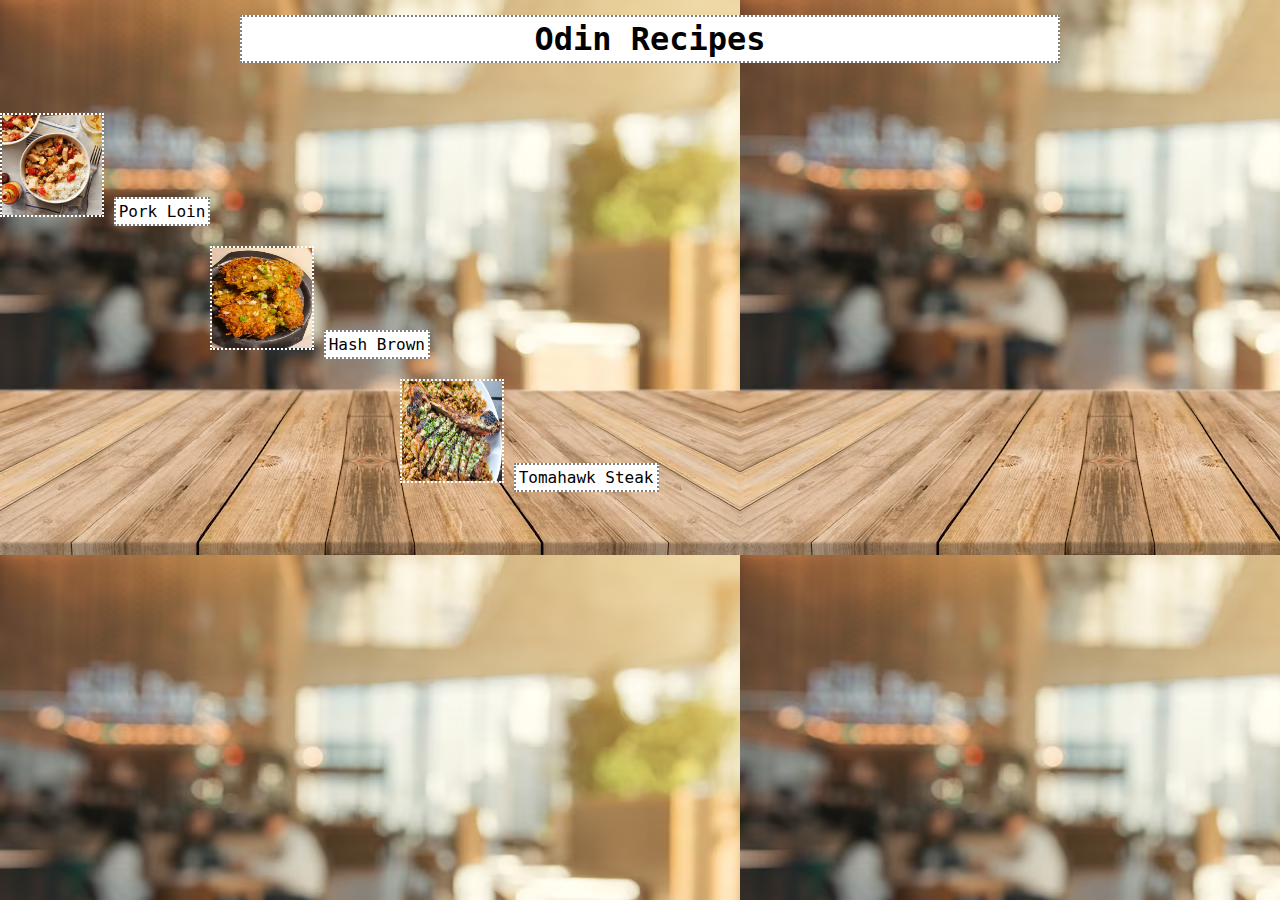
<file: index.html>
<!DOCTYPE html>

<html lang="en">
    <head>
        <meta charset="utf-8">
        <link rel="stylesheet" type="text/css" href="index.css">
    </head>

    <body  class="container">
        <h1 class="header">Odin Recipes</h1>
        <br>
        <div class="item one">
            <img class="img zero" src="./img/Slow-Cooker-Arizona-Poblano-Pork_EXPS_RC21_263547_B07_28_8b-26.jpg" alt="Poblano">
            <a href="poblanoPorkLoin.html">Pork Loin</a>
        </div>
        <div class="item two">
            <img class="img one" src="./img/image.webp" alt="Hash Brown"> 
            <a href="hashbrown.html">Hash Brown</a> </li>
        </div>
        <div class="item three">
            <img class="img two" src="./img/Grilled-Tomahawk-Steak.webp" alt="Grilled Tomahawk Steak">
            <a href="gtsteak.html">Tomahawk Steak</a> </li>
        </div>  
    </body>

</html>
</file>
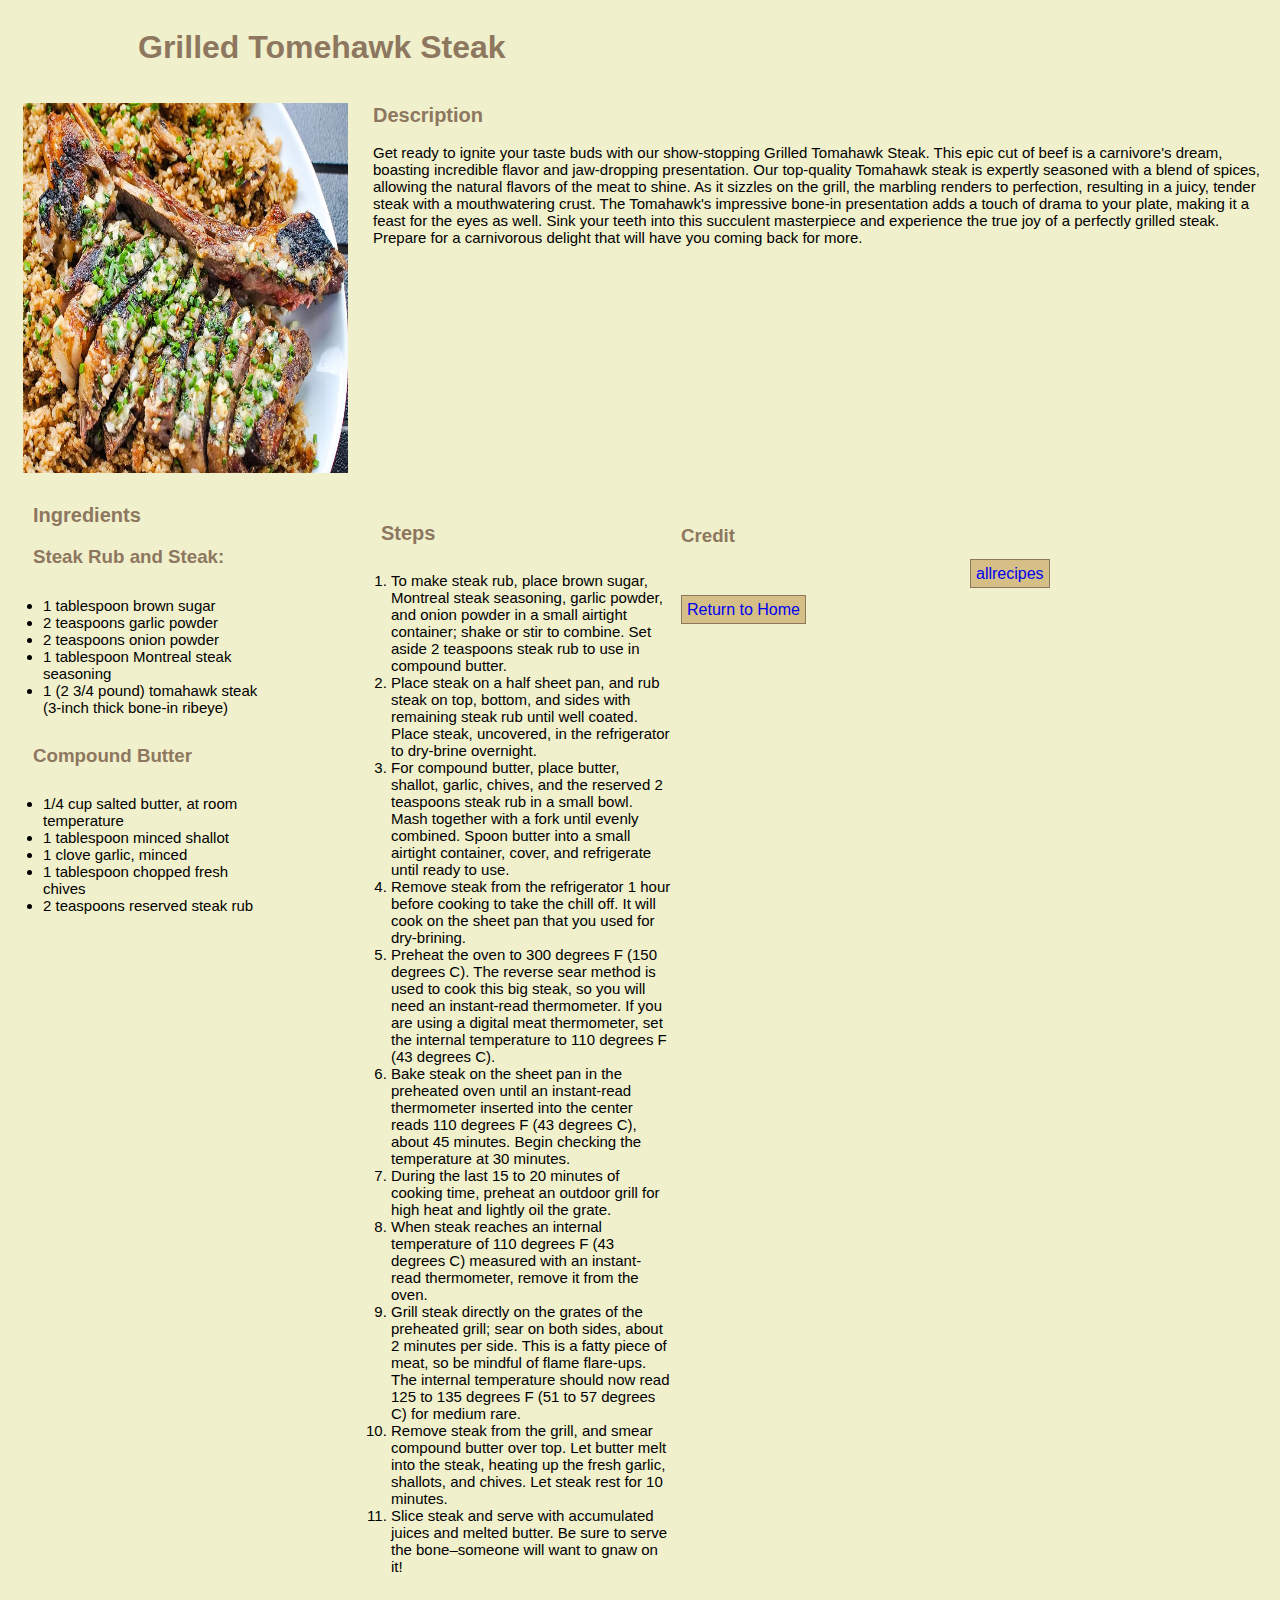
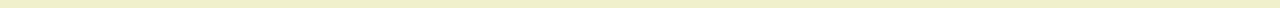
<file: gtsteak.html>
<!DOCTYPE html>
<html lang="en">
    <head>
        <meta charset="utf-8">
        <title>Grilled T. Steak</title>
        <link rel="stylesheet" type="text/css" href="orders.css" />
    </head>
    <body class="container">
        <h1 class="heading one">Grilled Tomehawk Steak</h1>
        <div class="description">
            <img class="img" src="./img/Grilled-Tomahawk-Steak.webp">
            <h2 class="des">Description</h2>
            <p>
                Get ready to ignite your taste buds with our show-stopping Grilled Tomahawk Steak. This epic cut of beef is a carnivore's dream, boasting incredible flavor and jaw-dropping presentation. Our top-quality Tomahawk steak is expertly seasoned with a blend of spices, allowing the natural flavors of the meat to shine. As it sizzles on the grill, the marbling renders to perfection, resulting in a juicy, tender steak with a mouthwatering crust. The Tomahawk's impressive bone-in presentation adds a touch of drama to your plate, making it a feast for the eyes as well. Sink your teeth into this succulent masterpiece and experience the true joy of a perfectly grilled steak. Prepare for a carnivorous delight that will have you coming back for more.
            </p>
        </div>
        <br>
        <div class="craft">
            <div class="unorder">
                <h2 class="heading two">Ingredients<h2>
                <h3>Steak Rub and Steak:</h3>
                <ul class="list">
                    <li>1 tablespoon brown sugar </li>
                    <li>2 teaspoons garlic powder </li>
                    <li>2 teaspoons onion powder </li>
                    <li>1 tablespoon Montreal steak seasoning</li>
                    <li>1 (2 3/4 pound) tomahawk steak (3-inch thick bone-in ribeye) </li>
                </ul>
                <h3>Compound Butter</h3>
                <ul class="list">
                    <li>1/4 cup salted butter, at room temperature </li>
                    <li>1 tablespoon minced shallot </li>
                    <li>1 clove garlic, minced </li>
                    <li>1 tablespoon chopped fresh chives </li>
                    <li>2 teaspoons reserved steak rub </li>
                </ul>
            </div>  
            <div class="order">
                <br>
                <h2 class="heading three">Steps</h2>
                <ol class="olist three">
                    <li>To make steak rub, place brown sugar, Montreal steak seasoning, garlic powder, and onion powder in a small airtight container; shake or stir to combine. Set aside 2 teaspoons steak rub to use in compound butter. </li>
                    <li>Place steak on a half sheet pan, and rub steak on top, bottom, and sides with remaining steak rub until well coated. Place steak, uncovered, in the refrigerator to dry-brine overnight. </li>
                    <li>For compound butter, place butter, shallot, garlic, chives, and the reserved 2 teaspoons steak rub in a small bowl. Mash together with a fork until evenly combined. Spoon butter into a small airtight container, cover, and refrigerate until ready to use. </li>
                    <li>Remove steak from the refrigerator 1 hour before cooking to take the chill off. It will cook on the sheet pan that you used for dry-brining. </li>
                    <li>Preheat the oven to 300 degrees F (150 degrees C). The reverse sear method is used to cook this big steak, so you will need an instant-read thermometer. If you are using a digital meat thermometer, set the internal temperature to 110 degrees F (43 degrees C). </li>
                    <li>Bake steak on the sheet pan in the preheated oven until an instant-read thermometer inserted into the center reads 110 degrees F (43 degrees C), about 45 minutes. Begin checking the temperature at 30 minutes. </li>
                    <li>During the last 15 to 20 minutes of cooking time, preheat an outdoor grill for high heat and lightly oil the grate. </li>
                    <li>When steak reaches an internal temperature of  110 degrees F (43 degrees C) measured with an instant-read thermometer, remove it from the oven. </li>
                    <li>Grill steak directly on the grates of the preheated grill; sear on both sides, about 2 minutes per side. This is a fatty piece of meat, so be mindful of flame flare-ups. The internal temperature should now read 125 to 135 degrees F (51 to 57 degrees C) for medium rare. </li>
                    <li>Remove steak from the grill, and smear compound butter over top. Let butter melt into the steak, heating up the fresh garlic, shallots, and chives. Let steak rest for 10 minutes. </li>
                    <li>Slice steak and serve with accumulated juices and melted butter. Be sure to serve the bone–someone will want to gnaw on it! </li>
                </ol>
            </div>         
        </div>
        <div cl="container brown">
            <br>
            <h3 class="heading five">Credit</h3>
            <a id="reference" href="https://www.allrecipes.com/grilled-tomahawk-steak-recipe-7508957">allrecipes</a>
        </div>
        <br>   
        <a class="return" href="index.html">Return to Home</a>
    </body>
</html>
</file>
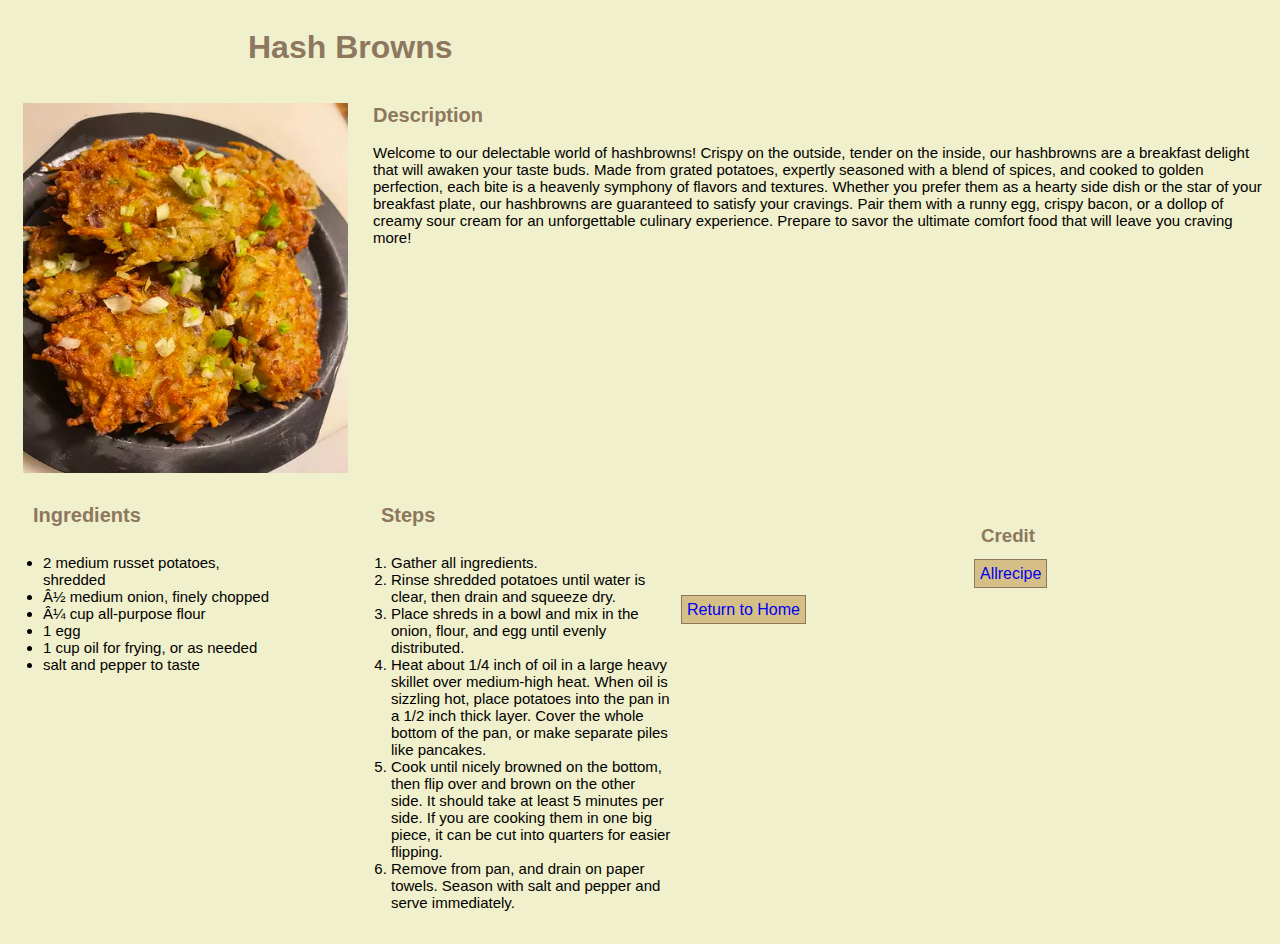
<file: hashbrown.html>
<!DOCTYPE html>
<html lan="en">
    <head charset="utf-8">
        <title>HashBrown</title>
        <link rel="stylesheet" type="text/css" href="orders.css" />
    </head>
    <body class="container">
        <h1 class="heading brown">Hash Browns</h1>
       <div class="description">
            <img class="img" src="./img/image.webp" alt="Hash Browns ">
            <h2 class="des">Description</h2>
            <p>
                Welcome to our delectable world of hashbrowns! Crispy on the outside, tender on the inside, our hashbrowns are a breakfast delight that will awaken your taste buds. Made from grated potatoes, expertly seasoned with a blend of spices, and cooked to golden perfection, each bite is a heavenly symphony of flavors and textures. Whether you prefer them as a hearty side dish or the star of your breakfast plate, our hashbrowns are guaranteed to satisfy your cravings. Pair them with a runny egg, crispy bacon, or a dollop of creamy sour cream for an unforgettable culinary experience. Prepare to savor the ultimate comfort food that will leave you craving more!
            </p>
       </div>
        <br>
        <div class="craft">
            <div class="unorder">
                <h2 class="heading two">Ingredients</h2>
                <ul class="list">
                    <li class="item">2 medium russet potatoes, shredded </li>
                    <li class="item">½ medium onion, finely chopped </li>
                    <li class="item">¼ cup all-purpose flour </li>
                    <li class="item">1 egg </li>
                    <li class="item">1 cup oil for frying, or as needed </li>
                    <li class="item">salt and pepper to taste </li>
                </ul> 
            </div>
            <div class="order">
                <h2 class="heading three">Steps</h2>
                <ol class="olist">
                    <li>Gather all ingredients. </li>
                    <li>Rinse shredded potatoes until water is clear, then drain and squeeze dry. </li>
                    <li>Place shreds in a bowl and mix in the onion, flour, and egg until evenly distributed. </li>
                    <li>Heat about 1/4 inch of oil in a large heavy skillet over medium-high heat. When oil is sizzling hot, place potatoes into the pan in a 1/2 inch thick layer. Cover the whole bottom of the pan, or make separate piles like pancakes. </li>
                    <li>Cook until nicely browned on the bottom, then flip over and brown on the other side. It should take at least 5 minutes per side. If you are cooking them in one big piece, it can be cut into quarters for easier flipping. </li>
                    <li>Remove from pan, and drain on paper towels. Season with salt and pepper and serve immediately. </li>
                </ol> 
            </div> 
        </div>
        <br>
        <div class="container brown">
            <h3 class="heading five">Credit</h3>
            <a id="referen" href="https://www.allrecipes.com/recipe/57783/emilys-famous-hash-browns/">Allrecipe</a>
            <br>
            <br>
        </div>
        <br>
        <a class="return" href="index.html">Return to Home</a>
    </body>

</html>
</file>
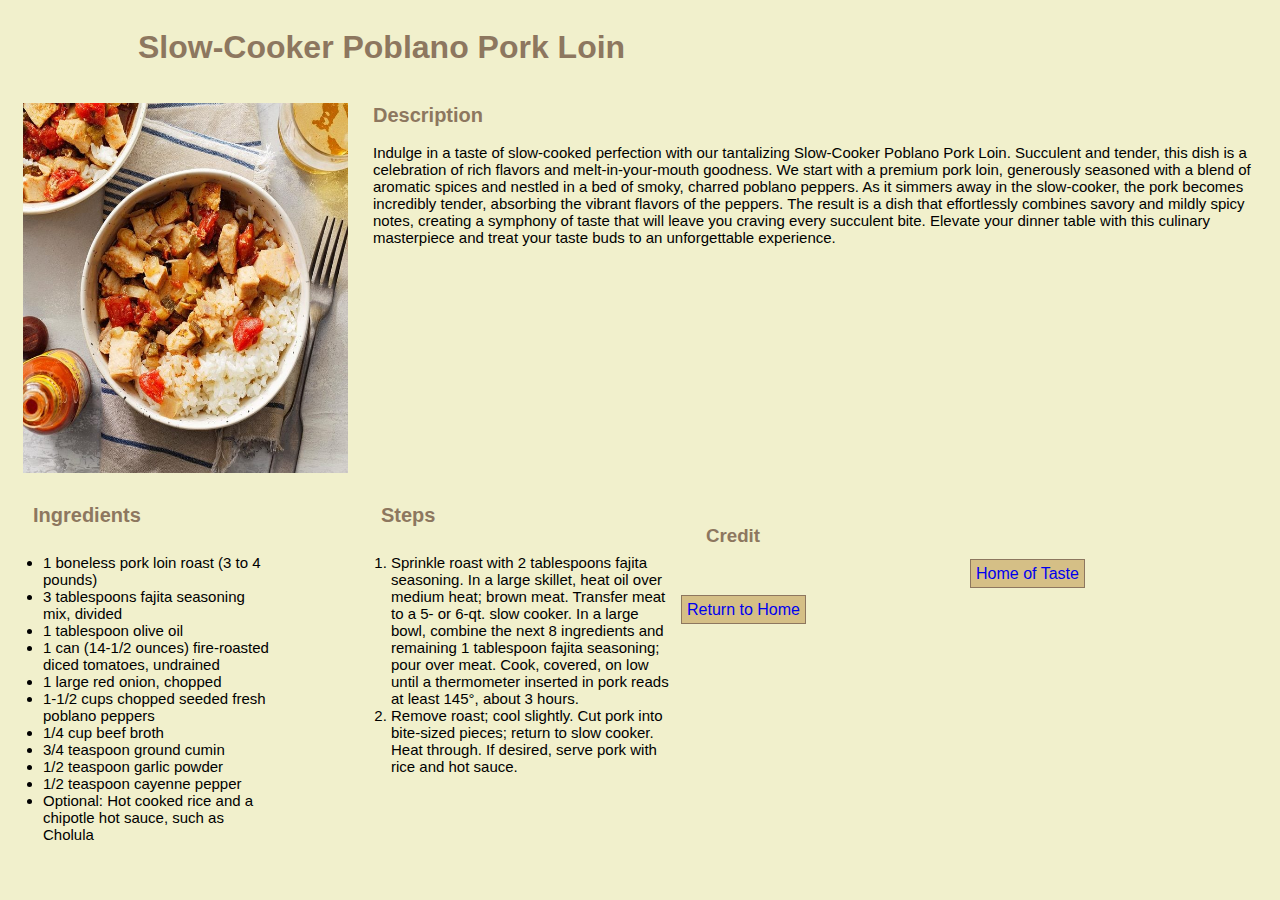
<file: poblanoPorkLoin.html>
<!DOCTYPE html>
<html lang="en">
    <head>
        <meta charset="utf-8">
        <link rel="stylesheet" type="text/css" href="orders.css"/>
    </head>
    <body class="container">
        <h1 class="heading one" >Slow-Cooker Poblano Pork Loin</h1>
        <div class="description">
            <img class="img"src="./img/Slow-Cooker-Arizona-Poblano-Pork_EXPS_RC21_263547_B07_28_8b-26.jpg" alt="Poblano Pork Loin Finished">
            <h2 class="des">Description</h2>
            <p class="text">
            Indulge in a taste of slow-cooked perfection with our tantalizing Slow-Cooker Poblano Pork Loin. Succulent and tender, this dish is a celebration of rich flavors and melt-in-your-mouth goodness. We start with a premium pork loin, generously seasoned with a blend of aromatic spices and nestled in a bed of smoky, charred poblano peppers. As it simmers away in the slow-cooker, the pork becomes incredibly tender, absorbing the vibrant flavors of the peppers. The result is a dish that effortlessly combines savory and mildly spicy notes, creating a symphony of taste that will leave you craving every succulent bite. Elevate your dinner table with this culinary masterpiece and treat your taste buds to an unforgettable experience.             
            </p>
        </div>
        <br>
        <div class="craft">
            <div class="unorder">
                <h2 class="heading two" >Ingredients</h2>
                <ul class="list">
                    <li class="item">1 boneless pork loin roast (3 to 4 pounds) </li>
                    <li class="item">3 tablespoons fajita seasoning mix, divided </li>
                    <li class="item">1 tablespoon olive oil </li>
                    <li class="item">1 can (14-1/2 ounces) fire-roasted diced 
                         tomatoes, undrained </li>
                    <li class="item">1 large red onion, chopped </li>
                    <li class="item">1-1/2 cups chopped seeded fresh poblano 
                        peppers </li>
                    <li class="item">1/4 cup beef broth </li>
                    <li class="item">3/4 teaspoon ground cumin </li>
                    <li class="item">1/2 teaspoon garlic powder </li>
                    <li class="item">1/2 teaspoon cayenne pepper </li>
                    <li class="item">Optional: Hot cooked rice and a chipotle
                        hot sauce, such as Cholula </li>
                </ul>
            </div>
            <div class="order">
                <h2 class="heading three">Steps</h2>
                <ol class="olist" >
                    <li>Sprinkle roast with 2 tablespoons fajita 
                    seasoning. In a large skillet, heat oil 
                    over medium heat; brown meat. Transfer 
                    meat to a 5- or 6-qt. slow cooker. In a 
                    large bowl, combine the next 8 ingredients
                    and remaining 1 tablespoon fajita seasoning; 
                    pour over meat. Cook, covered, on low until 
                    a thermometer inserted in pork reads at least 
                    145°, about 3 hours.</li>
                    <li>
                    Remove roast; cool slightly. Cut pork into 
                    bite-sized pieces; return to slow cooker.
                    Heat through. If desired, serve pork with 
                    rice and hot sauce.
                    </li>
                </ol>
            </div>
        </div>
        <br>
        <div class="container two">
            <h3 class="heading forth">Credit</h2>
            <a id="reference"  href="https://www.tasteofhome.com/recipes/slow-cooker-arizona-poblano-pork/">Home of Taste</a>
            <br>
            <br>
        </div>
        <br>
        <a class="return" href="index.html">Return to Home</a>
    </body>
</html>
</file>
<file: index.css>
.container{
    font-family: monospace, sans-serif, serif;
    background-image:url(./img/background-image.avif);
    margin: auto;
    display:block;
}

.header{
    margin-top: 15px;
    margin-left: 240px;
    margin-right:220px;
    display:block;
    text-align:center;
}

.img {
    width: 100px;
    height: 100px;
    border: 2px dotted white;
}

.item.one{
    margin-top: 10px;
}

.item.two{
    margin-top: 25px;
    margin-left: 210px;
    
}
.item.three{
    margin-top: 25px;
    margin-left: 400px;
}

.header,
a{
    background: white;
    color:black;
    text-decoration: none;
    padding: 3px;
    border: 2px dotted gray;
}
</file>
<file: orders.css>
.container{
    font-family: Sans-serif, Serif,Helvetica, sans-serif;
    display: inline-block;
    background-color: #F1F0CC;
}
h1,
h2,
h3 {
    color: #8D775F;
}

h1{
    margin-left: 130px;
}

.description {
    display:inline-block;
    font-size:15px;
}
.img{
    width:325px;
    height:370px;
    float:left;
    padding: 15px;
    padding-right: 25px;
}


.craft{
    display: inline;
}

.unorder,
.order {
    float:left;
    margin-left:25px;
}

.list,
.olist{
    width: 250px;
    font-size:15px;
    box-sizing: border-box;
    padding: 10px;
}

.olist{
    width: 300px;
}

.order{
    margin-left:98px;
}


h2 {
    font-size: 20px;
}

.heading.forth{
    margin-left: 25px;
}

a{
    background-color: #D5BF86;
    padding: 5px;
    text-decoration: none;
    border: 1px solid #8D775F;
}

/* Hasbrown */

.heading.five{
    margin-left: 300px;
}

#referen{
    margin-left: 293px;
}

.heading.brown{
    margin-left: 240px;
}

/* Steak */

#reference{
    margin-left: 289px;
}
</file>
